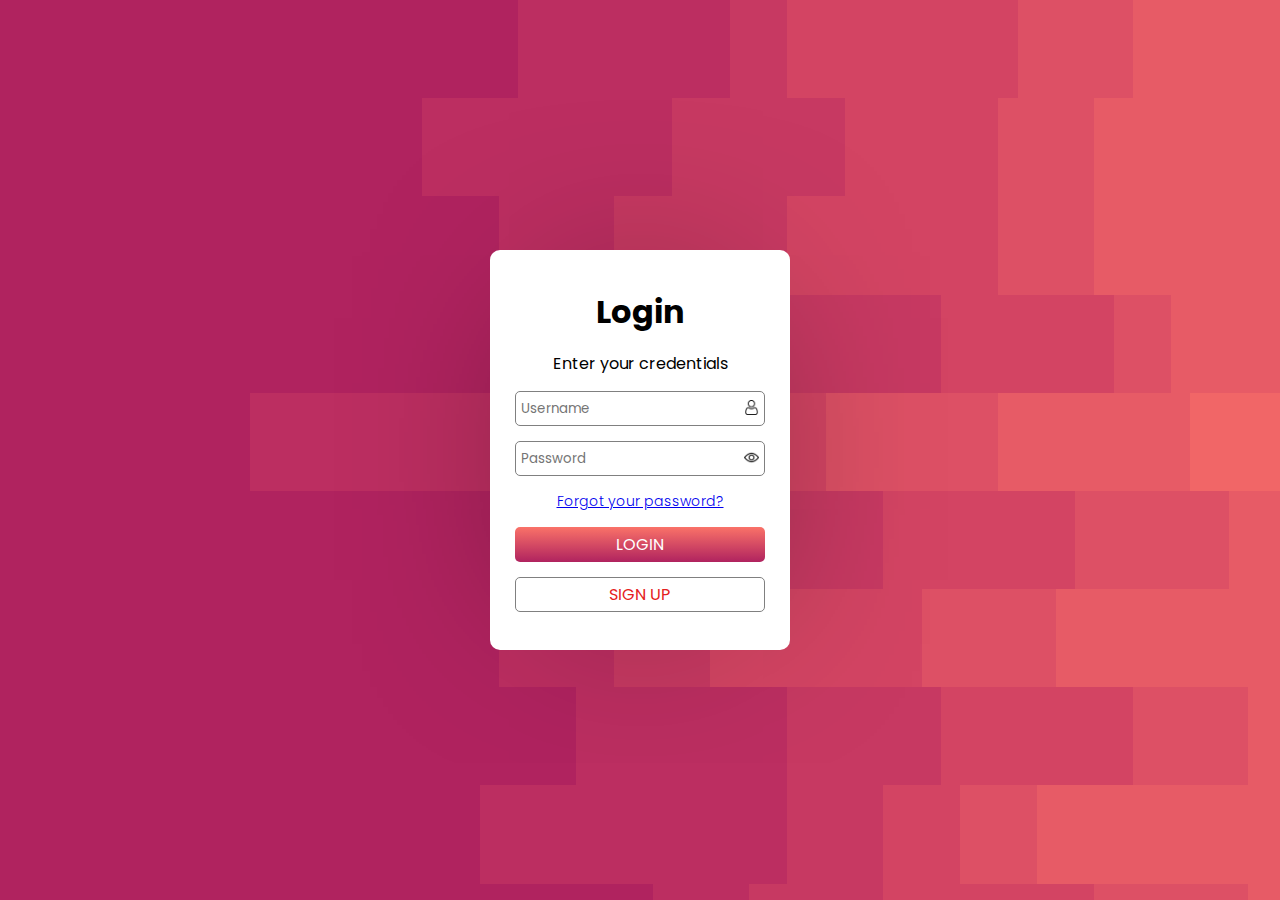
<file: Public/index.html>
<!DOCTYPE html>
<html lang="en">
<head>
    <meta charset="UTF-8">
    <meta http-equiv="X-UA-Compatible" content="IE=edge">
    <meta name="viewport" content="width=device-width, initial-scale=1.0">
    <link rel="stylesheet" href="../Src/scss/style.css">
    <link rel="stylesheet" href="../Src/scss/pages/_login.scss">
    <title>Login</title>
</head>
<body>
    <main>
        <section id="page" style="background-image: url(../Src/scss/img/bg_img.svg); background-repeat: no-repeat;">
            <div class="login">
                <h1>Login</h1>
                <p>Enter your credentials</p>
                <div class="input">
                    <div class="user">
                        <input type="text" name="name" class="username" placeholder="Username" onblur="onBlur()" id="username" maxlength="9" minlength="4">
                        <img src="../Src/scss/img/user.png" alt="" >
                    </div>
                 <div class="password_list">
                    <input type="password" name="password" class="password" placeholder="Password" id="password" autocomplete="current-password" maxlength="12" minlength="6">
                    <img src="../Src/scss/img/view.png" alt="" class="password_control" onclick="password()" style="cursor: pointer;">
                 </div>
                </div>
                <a href="#">Forgot your password?</a>
                <button class="login_b1" id="login" onclick="loginFunction()" ><a href="#" onclick="loginFunction()">LOGIN</a></button>
                <button class="login_b2" id="signUp"><a href="../Public/signup.html">SIGN UP</a></button>

            </div>
        </section>
    </main>
    <script>

        function onBlur() {
            let x = document.getElementById("username");
            x.value = x.value.toUpperCase();
        }

        var password = document.getElementById('password').value;
        var userName = document.getElementById('username').value;
        var login = document.getElementById("login").value;
        var signUp = document.getElementById("signUp").value;

        function loginFunction() {

            
        if (userName.value == ""){

        window.alert("Please enter your username.");  
        return false

        }

        if (pasword.value == ""){

        window.alert("Please enter your pasword.");  
        return false

        }
    }






        
    </script>
</body>
</html>
</file>
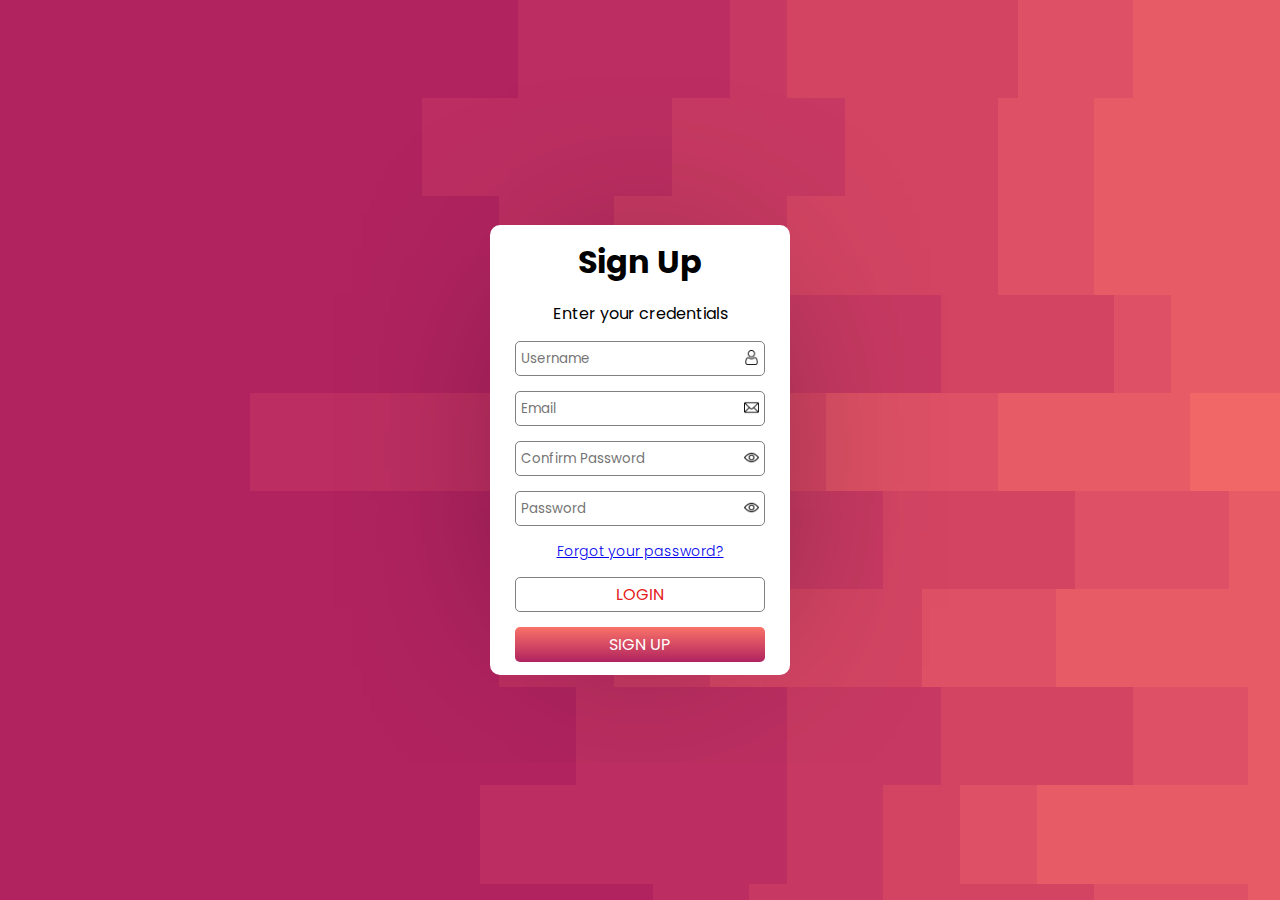
<file: Public/signup.html>
<!DOCTYPE html>
<html lang="en">
<head>
    <meta charset="UTF-8">
    <meta http-equiv="X-UA-Compatible" content="IE=edge">
    <meta name="viewport" content="width=device-width, initial-scale=1.0">
    <link rel="stylesheet" href="../Src/scss/style.css">
    <link rel="stylesheet" href="../Src/scss/pages/_signup.scss">
    <title>Sign Up</title>
</head>
<body>
    <main>
        <section id="page" style="background-image: url(../Src/scss/img/bg_img.svg); background-repeat: no-repeat;">
            <div class="signup">
                <h1>Sign Up</h1>
                <p>Enter your credentials</p>
                <div class="input">
                    <div class="user">
                        <input type="text" name="name" class="username" placeholder="Username" onblur="onBlur()" id="username">
                        <img src="../Src/scss/img/user.png" alt="">
                    </div>
                    <div class="email_list">
                        <input type="email" class="email" placeholder="Email">
                        <img src="../Src/scss/img/mail.png" alt="">
                    </div>
                    <div class="password_list">
                        <input type="password" name="password" class="password" placeholder="Confirm Password" autocomplete="current-password">
                        <img src="../Src/scss/img/view.png" alt="" class="password_control">
                    </div>
                    <div class="password_list">
                        <input type="password" name="password" class="password" placeholder="Password" 
                        autocomplete="current-password">
                        <img src="../Src/scss/img/view.png" alt="" class="password_control">
                    </div>
                </div>
                <a href="#">Forgot your password?</a>
                <button class="login_b2"><a href="../Public/index.html">LOGIN</a></button>
                <button class="login_b1"><a href="#">SIGN UP</a></button>
             
            </div>
        </section>
    </main>
    <script>
            function onBlur() {
            let x = document.getElementById("username");
            x.value = x.value.toUpperCase();
        }
    </script>
</body>
</html>
</file>
<file: Src/scss/style.css>
@import url("https://fonts.googleapis.com/css2?family=Poppins:wght@100;200;300;400;500;600;700;800;900&display=swap");
#page {
  display: flex;
  align-items: center;
  align-content: center;
  justify-content: center;
  width: 100%;
  height: 100vh;
}
#page .login {
  width: 300px;
  height: 400px;
  background-color: white;
  box-shadow: 1px 0px 188px -68px rgba(0, 0, 0, 0.75);
  -webkit-box-shadow: 1px 0px 188px -68px rgba(0, 0, 0, 0.75);
  -moz-box-shadow: 1px 0px 188px -68px rgba(0, 0, 0, 0.75);
  border-radius: 10px;
  display: flex;
  flex-direction: column;
  gap: 15px;
  align-items: center;
  align-content: center;
  justify-content: center;
}
#page .login .input {
  display: flex;
  flex-direction: column;
  gap: 15px;
  align-items: center;
  align-content: center;
  justify-content: center;
}
#page .login .input .user {
  position: relative;
}
#page .login .input .user .username {
  width: 250px;
  height: 35px;
  border: 1px solid grey;
  padding: 5px;
  border-radius: 5px;
}
#page .login .input .user img {
  width: 15px;
  position: absolute;
  top: 9px;
  right: 6px;
}
#page .login .input .password_list {
  position: relative;
}
#page .login .input .password_list .password {
  width: 250px;
  height: 35px;
  border: 1px solid grey;
  padding: 5px;
  border-radius: 5px;
}
#page .login .input .password_list .password_control {
  width: 15px;
  position: absolute;
  top: 9px;
  right: 6px;
  z-index: 10000;
}
#page .login a {
  font-size: 14px;
  font-weight: 300;
}
#page .login .login_b1 {
  width: 250px;
  height: 35px;
  background: rgb(176, 35, 95);
  background: linear-gradient(0deg, rgb(176, 35, 95) 0%, rgb(250, 114, 104) 100%);
  border: none;
  border-radius: 5px;
  cursor: pointer;
}
#page .login .login_b1:hover {
  background-color: rgb(229, 32, 32);
}
#page .login .login_b1 a {
  text-decoration: none;
  color: white;
  font-size: 16px;
  font-weight: 400;
}
#page .login .login_b2 {
  width: 250px;
  height: 35px;
  background: none;
  border: 1px solid grey;
  border-radius: 5px;
  cursor: pointer;
}
#page .login .login_b2:hover {
  background: rgb(176, 35, 95);
  background: linear-gradient(0deg, rgb(176, 35, 95) 0%, rgb(250, 114, 104) 100%);
  border: none;
}
#page .login .login_b2:hover a {
  color: white;
}
#page .login .login_b2 a {
  text-decoration: none;
  color: rgb(229, 32, 32);
  font-size: 16px;
  font-weight: 400;
}

* {
  box-sizing: border-box;
  margin: 0;
  padding: 0;
  outline: none;
  font-family: "Poppins", sans-serif;
}

#page {
  display: flex;
  align-items: center;
  align-content: center;
  justify-content: center;
  width: 100%;
  height: 100vh;
}
#page .signup {
  width: 300px;
  height: 450px;
  background-color: white;
  box-shadow: 1px 0px 188px -68px rgba(0, 0, 0, 0.75);
  -webkit-box-shadow: 1px 0px 188px -68px rgba(0, 0, 0, 0.75);
  -moz-box-shadow: 1px 0px 188px -68px rgba(0, 0, 0, 0.75);
  border-radius: 10px;
  display: flex;
  flex-direction: column;
  gap: 15px;
  align-items: center;
  align-content: center;
  justify-content: center;
}
#page .signup .input {
  display: flex;
  flex-direction: column;
  gap: 15px;
  align-items: center;
  align-content: center;
  justify-content: center;
}
#page .signup .input .user {
  position: relative;
}
#page .signup .input .user .username {
  width: 250px;
  height: 35px;
  border: 1px solid grey;
  padding: 5px;
  border-radius: 5px;
}
#page .signup .input .user img {
  width: 15px;
  position: absolute;
  top: 9px;
  right: 6px;
}
#page .signup .input .email_list {
  position: relative;
}
#page .signup .input .email_list .email {
  width: 250px;
  height: 35px;
  border: 1px solid grey;
  padding: 5px;
  border-radius: 5px;
}
#page .signup .input .email_list img {
  width: 15px;
  position: absolute;
  top: 9px;
  right: 6px;
}
#page .signup .input .password_list {
  position: relative;
}
#page .signup .input .password_list .password {
  width: 250px;
  height: 35px;
  border: 1px solid grey;
  padding: 5px;
  border-radius: 5px;
}
#page .signup .input .password_list .password_control {
  width: 15px;
  position: absolute;
  top: 9px;
  right: 6px;
  z-index: 10000;
}
#page .signup a {
  font-size: 14px;
  font-weight: 300;
}
#page .signup .login_b1 {
  width: 250px;
  height: 35px;
  background: rgb(176, 35, 95);
  background: linear-gradient(0deg, rgb(176, 35, 95) 0%, rgb(250, 114, 104) 100%);
  border: none;
  border-radius: 5px;
  cursor: pointer;
}
#page .signup .login_b1:hover {
  background-color: rgb(229, 32, 32);
}
#page .signup .login_b1 a {
  text-decoration: none;
  color: white;
  font-size: 16px;
  font-weight: 400;
}
#page .signup .login_b2 {
  width: 250px;
  height: 35px;
  background: none;
  border: 1px solid grey;
  border-radius: 5px;
  cursor: pointer;
}
#page .signup .login_b2:hover {
  background: rgb(176, 35, 95);
  background: linear-gradient(0deg, rgb(176, 35, 95) 0%, rgb(250, 114, 104) 100%);
  border: none;
}
#page .signup .login_b2:hover a {
  color: white;
}
#page .signup .login_b2 a {
  text-decoration: none;
  color: rgb(229, 32, 32);
  font-size: 16px;
  font-weight: 400;
}/*# sourceMappingURL=style.css.map */
</file>
